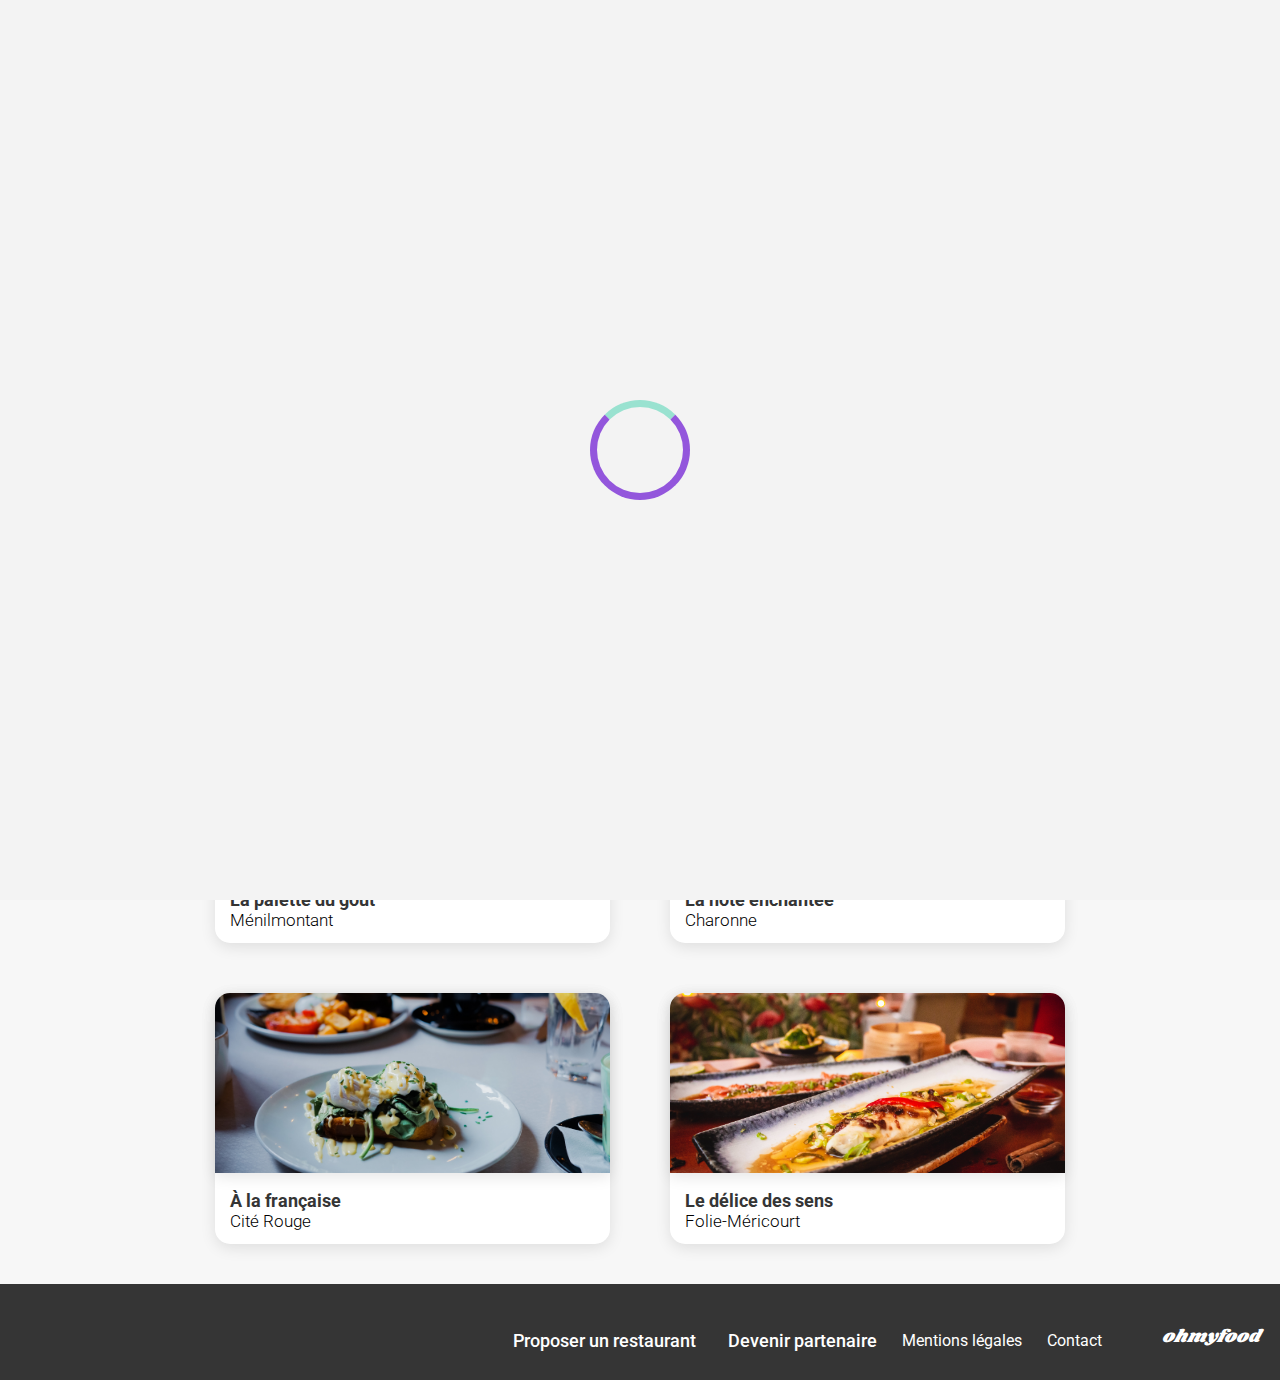
<file: index.html>
<!DOCTYPE html>
<html lang="fr">

<head>
  <meta charset="utf-8">
  <meta name="viewport" content="width=device-width, initial-scale=1">
  <link rel="stylesheet" href="css/style.css">
  <link rel="stylesheet" href="css/style-Globale.css">
  <link rel="preconnect" href="https://fonts.googleapis.com">
  <link rel="preconnect" href="https://fonts.gstatic.com" crossorigin>
  <link rel="preconnect" href="https://fonts.googleapis.com">
  <link rel="preconnect" href="https://fonts.gstatic.com" crossorigin>
  <link href="https://fonts.googleapis.com/css2?family=Roboto:wght@300;500;700&family=Shrikhand&display=swap"
    rel="stylesheet">
  <link rel="stylesheet" href="https://cdnjs.cloudflare.com/ajax/libs/font-awesome/6.3.0/css/all.min.css"
    integrity="sha512-SzlrxWUlpfuzQ+pcUCosxcglQRNAq/DZjVsC0lE40xsADsfeQoEypE+enwcOiGjk/bSuGGKHEyjSoQ1zVisanQ=="
    crossorigin="anonymous" referrerpolicy="no-referrer">
  <title>Ohmyfood</title>
</head>
<body>
  <div id="loader">
    <div class="loader-circle"></div>
  </div>
  <header>
    <div class="logo">
      <div>
        <h1>ohmyfood</h1>
      </div>
      <nav class="nav-bar">
        <i class="fa-solid fa-location-dot"></i>
        <!-- recherche par ville -->
        <form class="search-bar">
          <input type="text" class="bold" id="search" placeholder="Paris, Belleville">
        </form>
      </nav>
    </div>
  </header>
  <main>
    <section class="reserver">
      <h2>Réservez le menu qui vous convient</h2>
      <h4>Découvrez des restaurants d’exception, sélectionnés par nos soins.</h4>
      <button type="button" class="B-1 B-G">
        Explorer nos restaurants
      </button>
    </section>
    <section class="functioning">
      <h3>Fonctionnement</h3>
      <div class="fonctionnement">
        <div class="choix">
          <div class="B-2">
            <div class="ellipce">
              <p>1</p>
            </div><a href="#"><i class="fa-solid fa-mobile-screen-button fonc"></i></a>
            <h5> Choisissez un restaurant</h5>
          </div>
        </div>
        <div class="choix">
          <div class="B-2">
            <div class="ellipce">
              <p>2</p>
            </div><a href="#"><i class="fa-solid fa-list fonc"></i></a>
            <h5>Composez votre menu</h5>
          </div>
        </div>
        <div class="choix">
          <div class="B-2">
            <div class="ellipce">
              <p>3</p>
            </div><a href="#">
              <p><i class="fa-sharp fa-solid fa-store fonc"></i></p>
            </a>
            <h5> Dégustez au restaurant</h5>
          </div>
        </div>
      </div>
    </section>
    <section class="restaurants">
      <h3>Restaurants</h3>
      <div class="restaurant">
        <article class="card "><a href="index-palette-du-goût.html">
            <img class="card-img " src="images/restaurants/jay-wennington-N_Y88TWmGwA-unsplash.jpg"
              alt="Fricassée d'escargots"></a>
          <div class="card-content">
            <div>
              <h4>La palette du goût</h4>
              <p>Ménilmontant</p>
            </div>
            <div class="heart-icons">
              <i class="fa-regular fa-heart"></i>
              <i class="fa-solid fa-heart"></i>
            </div>
          </div>
        </article>
        <article class="card "><a href="index-note-enchantee.html">
            <img class="card-img " src="images/restaurants/stil-u2Lp8tXIcjw-unsplash.jpg" alt="note enchantée"></a>
          <div class="card-content">
            <div>
              <h4>La note enchantée</h4>
              <p>Charonne</p>
            </div>
            <div class="heart-icons">
              <i class="fa-regular fa-heart"></i>
              <i class="fa-solid fa-heart"></i>
            </div>
          </div>
        </article>
        <article class="card "><a href="index-a-la-française.html">
            <img class="card-img " src="images/restaurants/toa-heftiba-DQKerTsQwi0-unsplash.jpg"
              alt="à la française"></a>
          <div class="card-content">
            <div>
              <h4>À la française</h4>
              <p>Cité Rouge</p>
            </div>
            <div class="heart-icons">
              <i class="fa-regular fa-heart"></i>
              <i class="fa-solid fa-heart"></i>
            </div>
          </div>
        </article>
        <article class="card "><a href="index-delice-des-sens.html">
            <img class="card-img " src="images/restaurants/louis-hansel-shotsoflouis-qNBGVyOCY8Q-unsplash.jpg"
              alt="délice des sens"></a>
          <div class="card-content">
            <div>
              <h4>Le délice des sens</h4>
              <p>Folie-Méricourt</p>
            </div>
            <div class="heart-icons">
              <i class="fa-regular fa-heart"></i>
              <i class="fa-solid fa-heart"></i>
            </div>
          </div>
        </article>
      </div>
    </section>
  </main>
  <footer>
    <div>
      <h6>ohmyfood</h6>
    </div>
    <div id="bas-de-page">
      <h5><i class="fa-solid fa-utensils "></i>Proposer un restaurant</h5>
      <h5><i class="fa-solid fa-handshake-angle "></i>Devenir partenaire</h5>
      <p>Mentions légales</p>
      <a href="mailto:monadresseemail@oc.com" class="contact-button">Contact</a>
    </div>
  </footer>
</body>
</html>
</file>
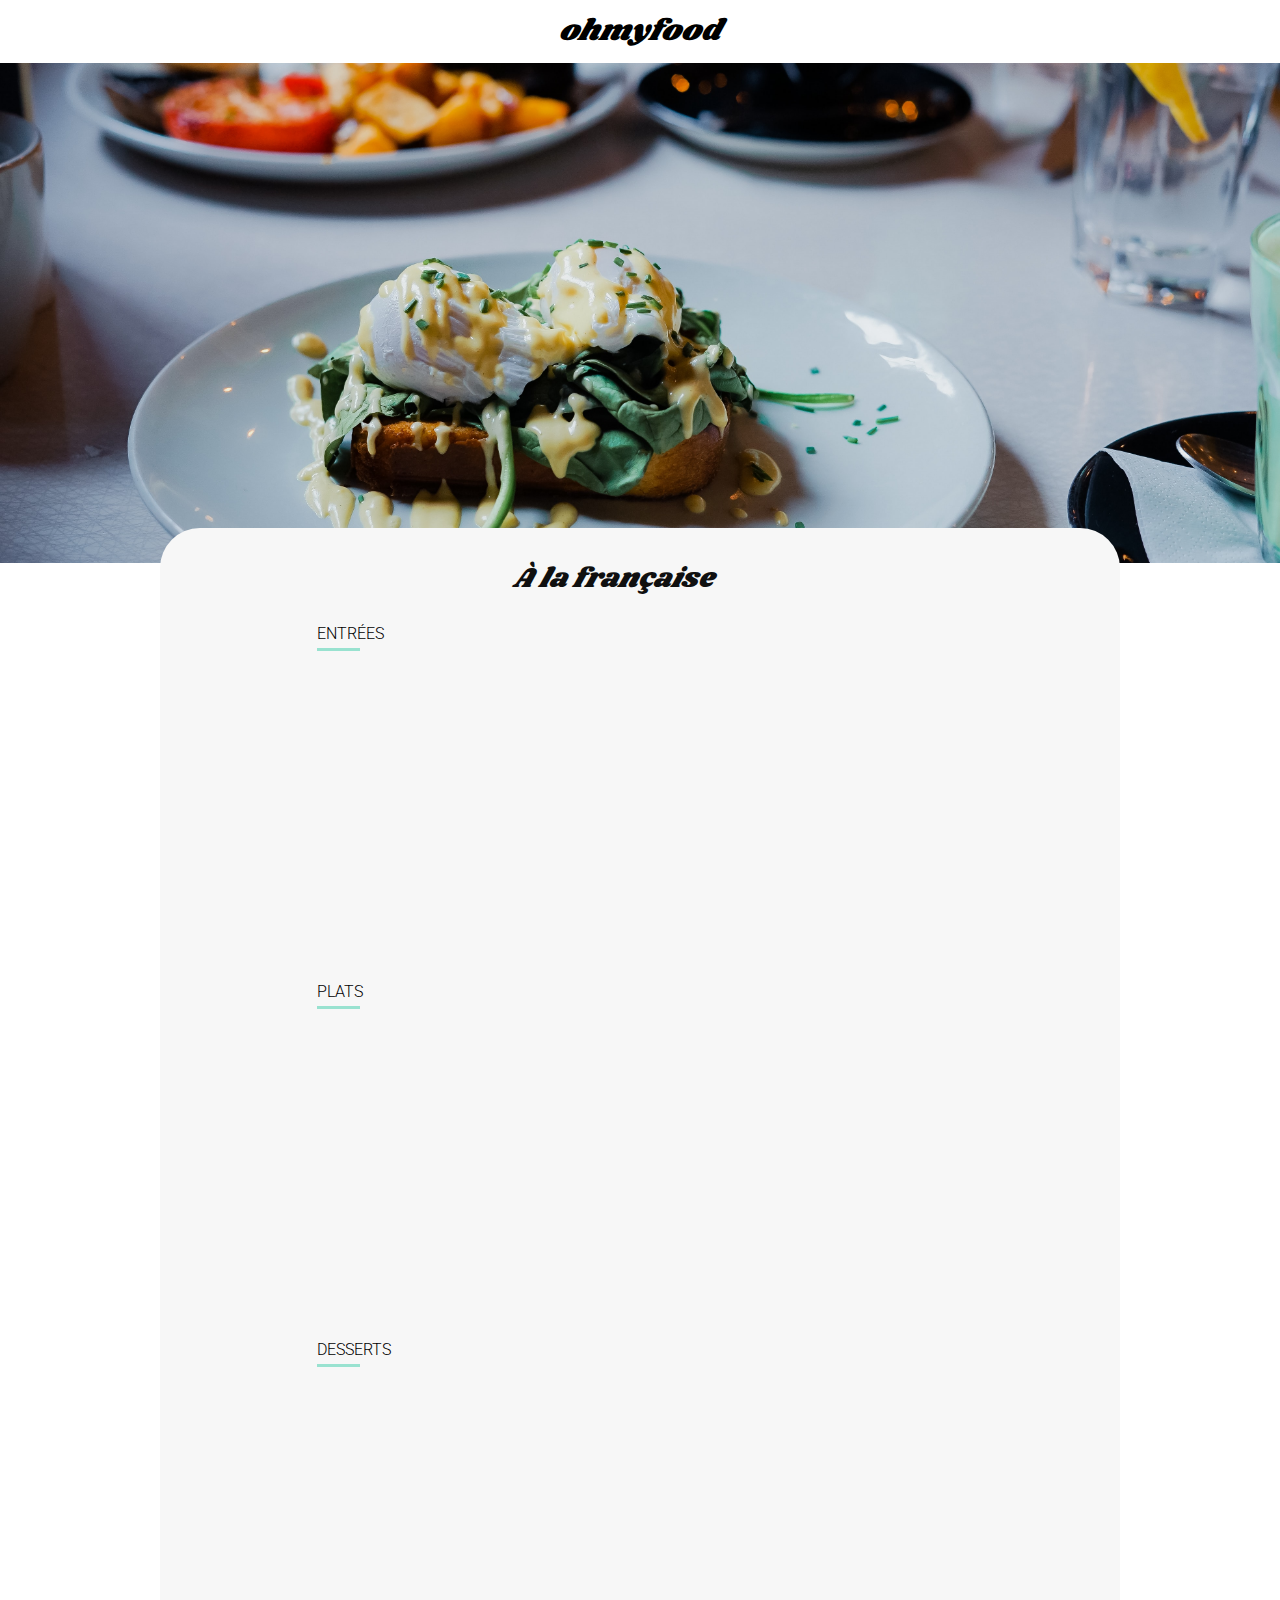
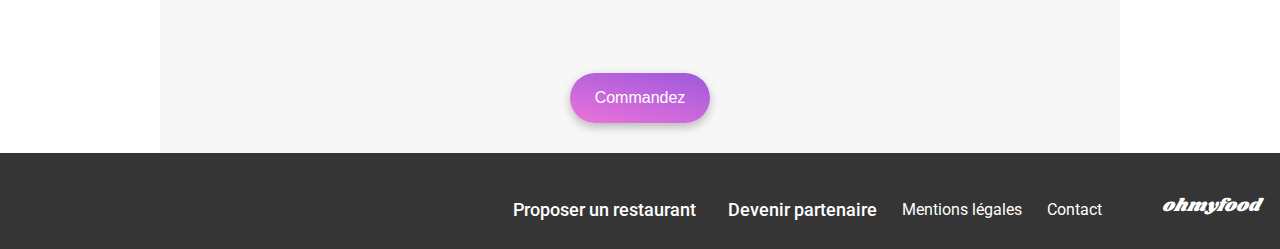
<file: a-la-française.html>
<!DOCTYPE html>
<html lang="fr">

<head>
  <meta charset="utf-8">
  <meta name="viewport" content="width=device-width, initial-scale=1">
  <link rel="stylesheet" href="css/style-Restaurants.css">
  <link rel="stylesheet" href="css/style-Globale.css">
  <link rel="preconnect" href="https://fonts.googleapis.com">
  <link rel="preconnect" href="https://fonts.gstatic.com" crossorigin>
  <link href="https://fonts.googleapis.com/css2?family=Roboto:wght@300;500;700&family=Shrikhand&display=swap"
    rel="stylesheet">
  <link href="https://fonts.googleapis.com/css2?family=Shrikhand&display=swap" rel="stylesheet">
  <link rel="stylesheet" href="https://cdnjs.cloudflare.com/ajax/libs/font-awesome/6.3.0/css/all.min.css"
    integrity="sha512-SzlrxWUlpfuzQ+pcUCosxcglQRNAq/DZjVsC0lE40xsADsfeQoEypE+enwcOiGjk/bSuGGKHEyjSoQ1zVisanQ=="
    crossorigin="anonymous" referrerpolicy="no-referrer">
  <title>Ohmyfood</title>
</head>

<body>
  <header>
    <div><a href="index.html">
        <h1>ohmyfood</h1>
      </a></div>
  </header>
  <main>
    <div class="banner4"></div>
    <section class="paletteDuGout">
      <div class="palette">
        <h2>À la française</h2>
        <div class="heart-icons">
          <i class="fa-regular fa-heart"></i>
          <i class="fa-solid fa-heart"></i>
        </div>
      </div>
      <article>
        <p class="entrees">
          Entrées
        </p>
        <div class="trais"></div>
        <section class="buttons">
          <div class="B-3-4">
            <div class="B-3">
              <h4>Tartare de poulpe acidulé</h4>
              <div class="container">
                <p class="description">Aux zestes d'orange</p>
                <span class="price">25€</span>
              </div>
            </div>
            <div class="B-4">
              <p><i class="fa-solid fa-circle-check"></i></p>
            </div>
          </div>
          <div class="B-3-4">
            <div class="B-3">
              <h4>Velouté de légumes d'antan</h4>
              <div class="container">
                <p class="description">Carotte, panais, topinambour</p>
                <span class="price">35€</span>
              </div>
            </div>
            <div class="B-4">
              <p><i class="fa-solid fa-circle-check"></i></p>
            </div>
          </div>
          <div class="B-3-4">
            <div class="B-3">
              <h4>Soupe à l'oignon</h4>
              <div class="container">
                <p class="description">Revisitée</p>
                <span class="price">20€</span>
              </div>
            </div>
            <div class="B-4">
              <p><i class="fa-solid fa-circle-check"></i></p>
            </div>
          </div>
        </section>
      </article>
      <article>
        <p class="entrees">
          Plats
        </p>
        <div class="trais"></div>
        <section class="buttons">
          <div class="B-3-4">
            <div class="B-3">
              <h4>Coquilles Saint-Jacques</h4>
              <div class="container">
                <p class="description">Accompagnées d'une purée de panais</p>
                <span class="price">40€</span>
              </div>
            </div>
            <div class="B-4">
              <p><i class="fa-solid fa-circle-check"></i></p>
            </div>
          </div>
          <div class="B-3-4">
            <div class="B-3">
              <h4>Magret de canard</h4>
              <div class="container">
                <p class="description">Magret de canard</p>
                <span class="price">35€</span>
              </div>
            </div>
            <div class="B-4">
              <p><i class="fa-solid fa-circle-check"></i></p>
            </div>
          </div>
          <div class="B-3-4">
            <div class="B-3">
              <h4>Pigeonneau d’Ille-et-Vilaine</h4>
              <div class="container">
                <p class="description">Sur son lit de gnocchis aux légumesEt parmentier de pommes de terre</p>
                <span class="price">44€</span>
              </div>
            </div>
            <div class="B-4">
              <p><i class="fa-solid fa-circle-check"></i></p>
            </div>
          </div>
        </section>
      </article>
      <article>
        <p class="entrees">
          Desserts
        </p>
        <div class="trais"></div>
        <section class="buttons">
          <div class="B-3-4">
            <div class="B-3">
              <h4>Sur son lit de gnocchis aux légumes</h4>
              <div class="container">
                <p class="description">Et purée de noisettes</p>
                <span class="price">18€</span>
              </div>
            </div>
            <div class="B-4">
              <p><i class="fa-solid fa-circle-check"></i></p>
            </div>
          </div>
          <div class="B-3-4">
            <div class="B-3">
              <h4>Fondant au chocolat</h4>
              <div class="container">
                <p class="description">Revisité</p>
                <span class="price">22€</span>
              </div>
            </div>
            <div class="B-4">
              <p><i class="fa-solid fa-circle-check"></i></p>
            </div>
          </div>
          <div class="B-3-4">
            <div class="B-3">
              <h4>Millefeuille croustillant</h4>
              <div class="container">
                <p class="description">Myrtilles et pâte d’amande</p>
                <span class="price">23€</span>
              </div>
            </div>
            <div class="B-4">
              <p><i class="fa-solid fa-circle-check"></i></p>
            </div>
          </div>
        </section>
      </article>
      <button class="B-5 B-G">Commandez</button>
    </section>
  </main>
  <footer>
    <div>
      <h6>ohmyfood</h6>
    </div>
    <div id="bas-de-page">
      <h5><i class="fa-solid fa-utensils "></i>Proposer un restaurant</h5>
      <h5><i class="fa-solid fa-handshake-angle "></i>Devenir partenaire</h5>
      <p>Mentions légales</p>
      <a href="mailto:monadresseemail@oc.com" class="contact-button">Contact</a>
    </div>
  </footer>
</body>
</html>
</file>
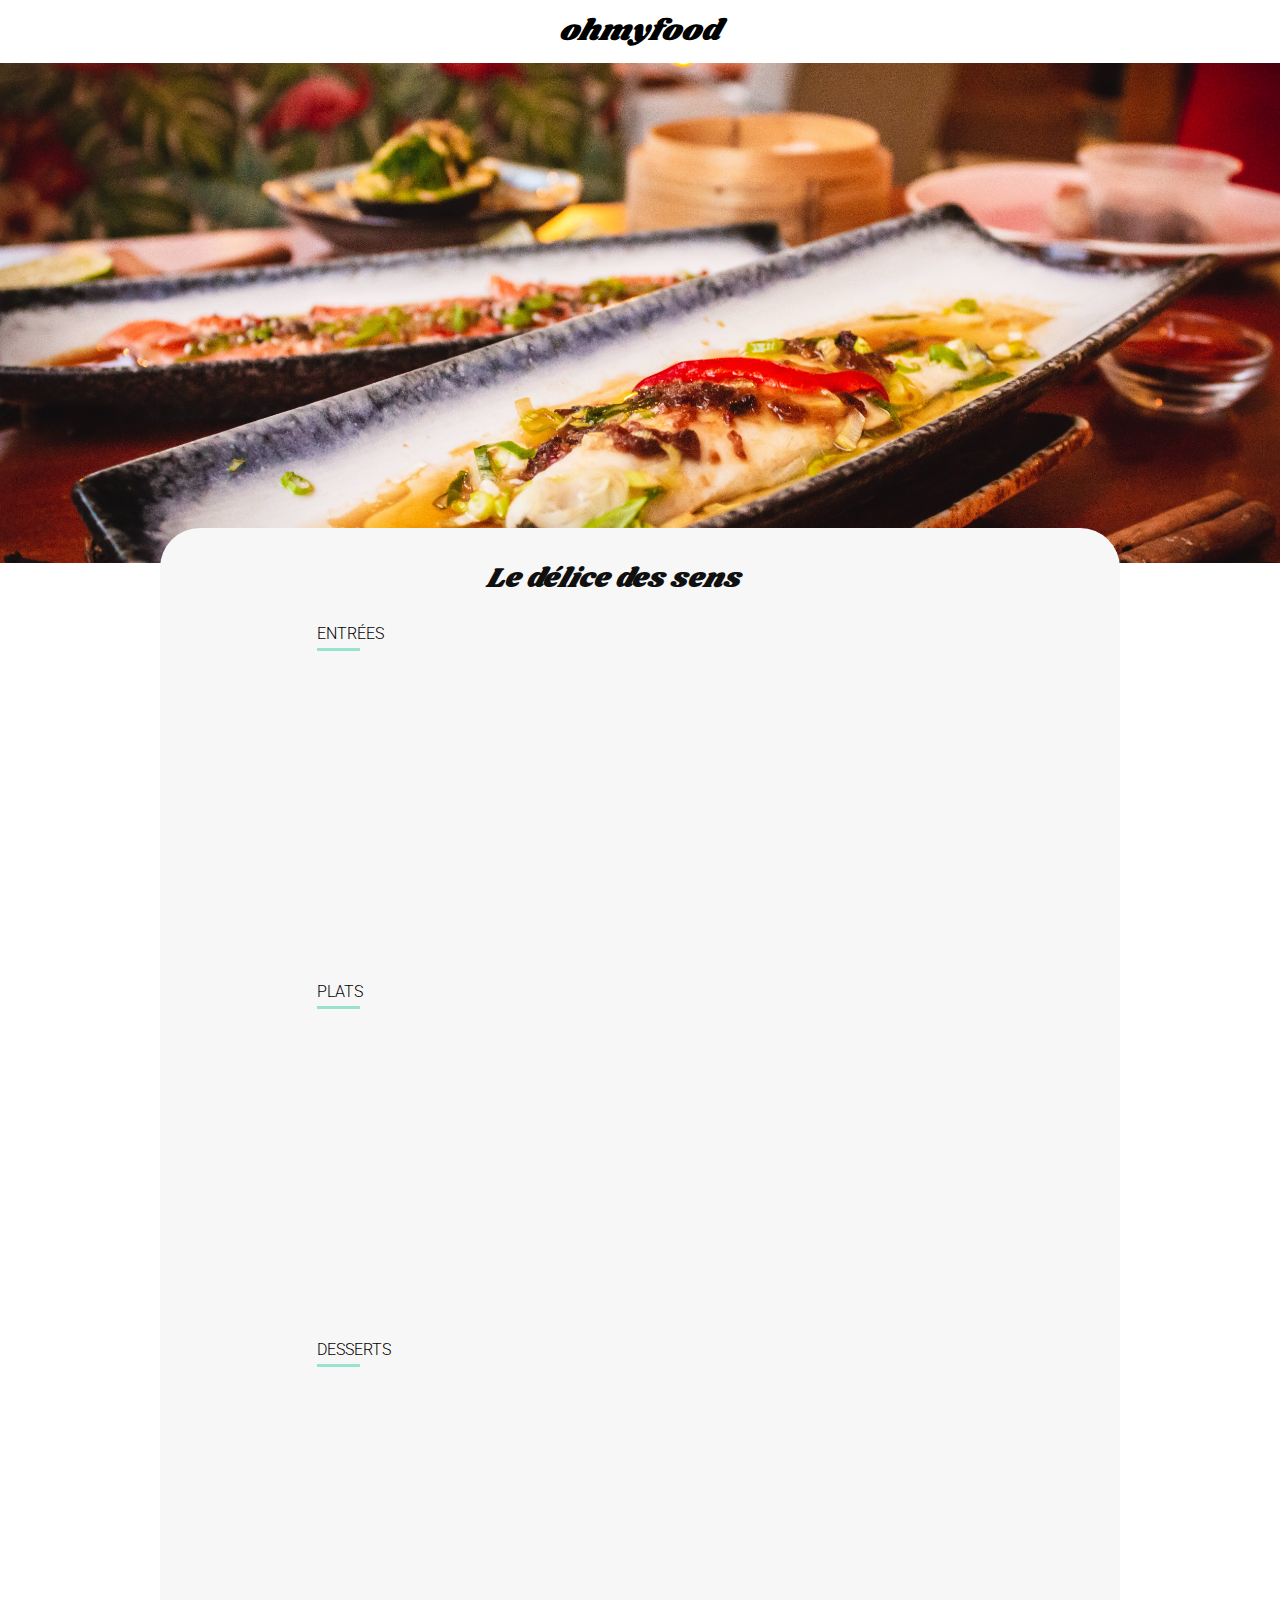
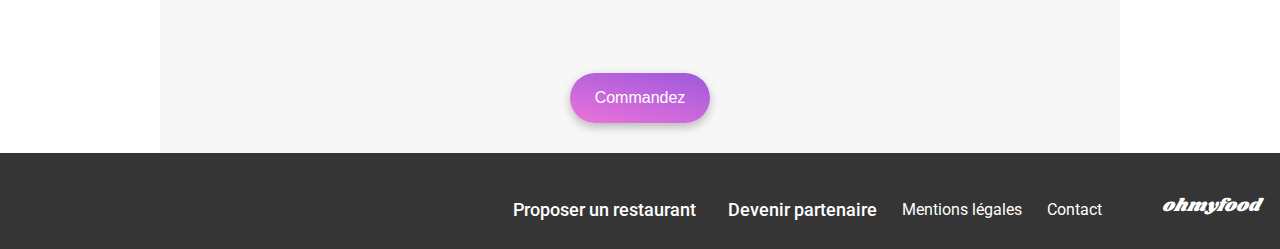
<file: delice-des-sens.html>
<!DOCTYPE html>
<html lang="fr">
<head>
  <meta charset="utf-8">
  <meta name="viewport" content="width=device-width, initial-scale=1">
  <link rel="stylesheet" href="css/style-Restaurants.css">
  <link rel="stylesheet" href="css/style-Globale.css">
  <link rel="preconnect" href="https://fonts.googleapis.com">
  <link rel="preconnect" href="https://fonts.gstatic.com" crossorigin>
  <link href="https://fonts.googleapis.com/css2?family=Roboto:wght@300;500;700&family=Shrikhand&display=swap"
    rel="stylesheet">
  <link href="https://fonts.googleapis.com/css2?family=Shrikhand&display=swap" rel="stylesheet">
  <link rel="stylesheet" href="https://cdnjs.cloudflare.com/ajax/libs/font-awesome/6.3.0/css/all.min.css"
    integrity="sha512-SzlrxWUlpfuzQ+pcUCosxcglQRNAq/DZjVsC0lE40xsADsfeQoEypE+enwcOiGjk/bSuGGKHEyjSoQ1zVisanQ=="
    crossorigin="anonymous" referrerpolicy="no-referrer">
  <title>Ohmyfood</title>
</head>
<body>
  <header>
    <div><a href="index.html">
        <h1>ohmyfood</h1>
      </a></div>
  </header>
  <main>
    <div class="banner3">
    </div>
    <section class="paletteDuGout">
      <div class="palette">
        <h2>Le délice des sens</h2>
        <div class="heart-icons">
          <i class="fa-regular fa-heart"></i>
          <i class="fa-solid fa-heart"></i>
        </div>
      </div>
      <article>
        <p class="entrees">
          Entrées
        </p>
        <div class="trais"></div>
        <section class="buttons">
          <div class="B-3-4">
            <div class="B-3">
              <h4>Tartare de thon</h4>
              <div class="container">
                <p class="description">Assaisonné au yuzu</p>
                <span class="price">25€</span>
              </div>
            </div>
            <div class="B-4">
              <p><i class="fa-solid fa-circle-check"></i></p>
            </div>
          </div>
          <div class="B-3-4">
            <div class="B-3">
              <h4>Bouchée de homard croustillant</h4>
              <div class="container">
                <p class="description">Et sa farandole de petits légumes</p>
                <span class="price">35€</span>
              </div>
            </div>
            <div class="B-4">
              <p><i class="fa-solid fa-circle-check"></i></p>
            </div>
          </div>
          <div class="B-3-4">
            <div class="B-3">
              <h4>Velouté de cèpes</h4>
              <div class="container">
                <p class="description">Aux truffes</p>
                <span class="price">20€</span>
              </div>
            </div>
            <div class="B-4">
              <p><i class="fa-solid fa-circle-check"></i></p>
            </div>
          </div>
        </section>
      </article>
      <article>
        <p class="entrees">
          Plats
        </p>
        <div class="trais"></div>
        <section class="buttons">
          <div class="B-3-4">
            <div class="B-3">
              <h4>Poulet rôti aux herbes de Provence</h4>
              <div class="container">
                <p class="description">Et sa crème de truffe</p>
                <span class="price">40€</span>
              </div>
            </div>
            <div class="B-4">
              <p><i class="fa-solid fa-circle-check"></i></p>
            </div>
          </div>
          <div class="B-3-4">
            <div class="B-3">
              <h4>Langouste rôtie</h4>
              <div class="container">
                <p class="description">Purée de patate douce</p>
                <span class="price">35€</span>
              </div>
            </div>
            <div class="B-4">
              <p><i class="fa-solid fa-circle-check"></i></p>
            </div>
          </div>
          <div class="B-3-4">
            <div class="B-3">
              <h4>Côte de bœuf Angus </h4>
              <div class="container">
                <p class="description">Et sa purée de panais</p>
                <span class="price">44€</span>
              </div>
            </div>
            <div class="B-4">
              <p><i class="fa-solid fa-circle-check"></i></p>
            </div>
          </div>
        </section>
      </article>
      <article>
        <p class="entrees">
          Desserts
        </p>
        <div class="trais"></div>
        <section class="buttons">
          <div class="B-3-4">
            <div class="B-3">
              <h4>Farandole de desserts</h4>
              <div class="container">
                <p class="description">Du chef</p>
                <span class="price">18€</span>
              </div>
            </div>
            <div class="B-4">
              <p><i class="fa-solid fa-circle-check"></i></p>
            </div>
          </div>
          <div class="B-3-4">
            <div class="B-3">
              <h4>Crème brulée</h4>
              <div class="container">
                <p class="description">Revisitée</p>
                <span class="price">22€</span>
              </div>
            </div>
            <div class="B-4">
              <p><i class="fa-solid fa-circle-check"></i></p>
            </div>
          </div>
          <div class="B-3-4">
            <div class="B-3">
              <h4>Tiramisu</h4>
              <div class="container">
                <p class="description">À la noisette</p>
                <span class="price">23€</span>
              </div>
            </div>
            <div class="B-4">
              <p><i class="fa-solid fa-circle-check"></i></p>
            </div>
          </div>
        </section>
      </article>
      <button class="B-5 B-G">Commandez</button>
    </section>
  </main>
  <footer>
    <div>
      <h6>ohmyfood</h6>
    </div>
    <div id="bas-de-page">
      <h5><i class="fa-solid fa-utensils "></i>Proposer un restaurant</h5>
      <h5><i class="fa-solid fa-handshake-angle "></i>Devenir partenaire</h5>
      <p>Mentions légales</p>
      <a href="mailto:monadresseemail@oc.com" class="contact-button">Contact</a>
    </div>
  </footer>
</body>
</html>
</file>
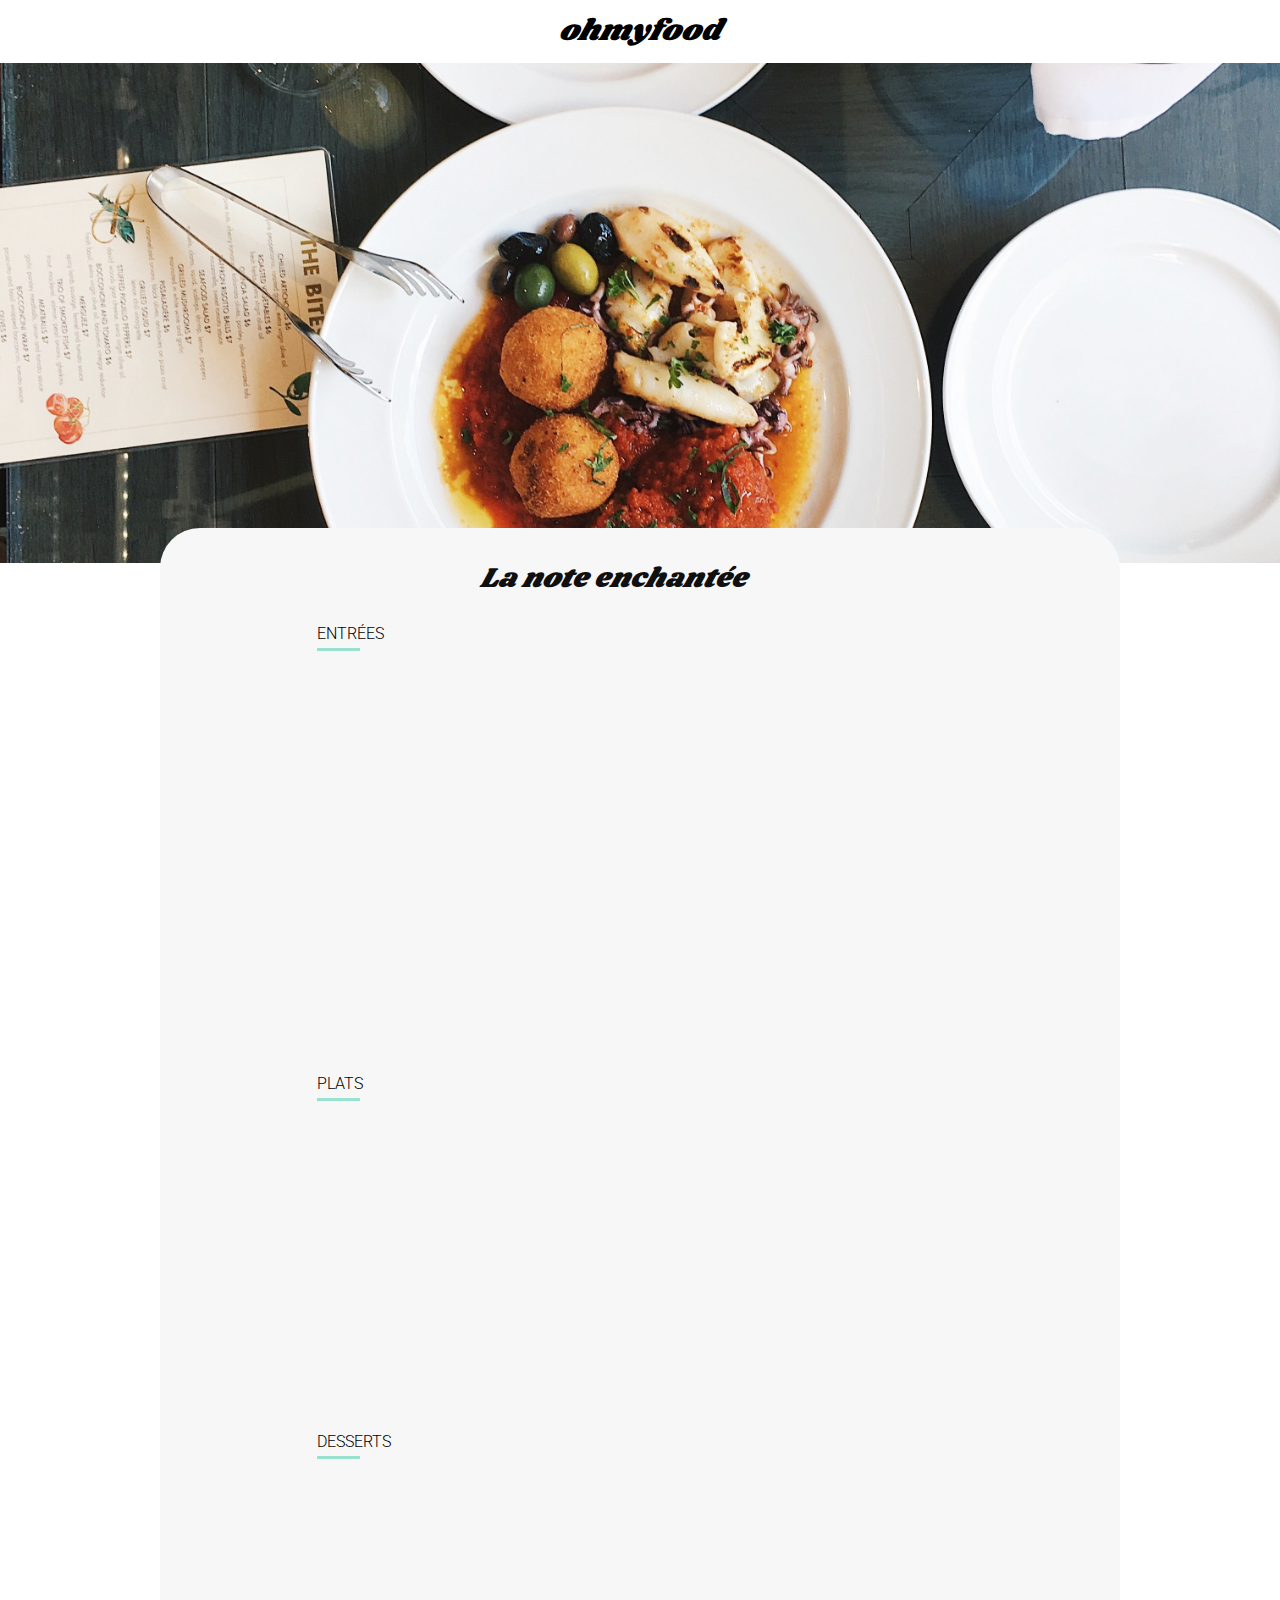
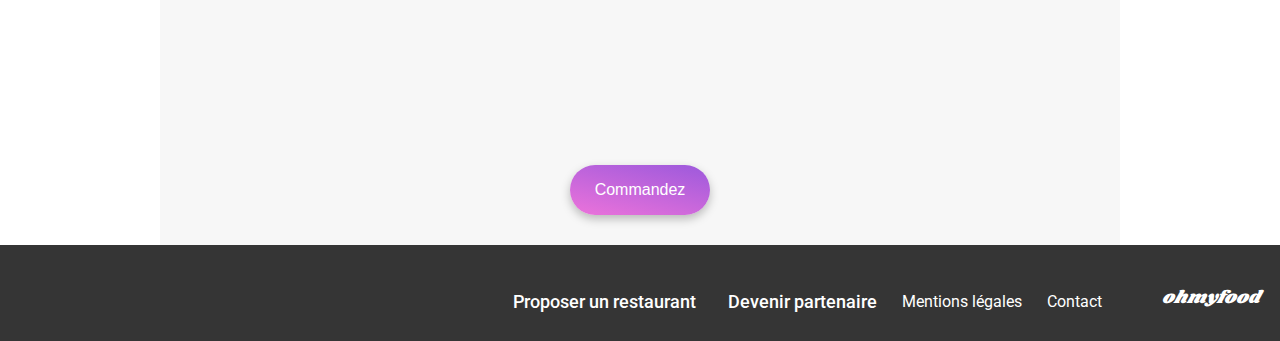
<file: index-note-enchantee.html>
<!DOCTYPE html>
<html lang="fr">

<head>
  <meta charset="utf-8">
  <meta name="viewport" content="width=device-width, initial-scale=1">
  <link rel="stylesheet" href="css/style-Restaurants.css">
  <link rel="stylesheet" href="css/style-Globale.css">
  <link rel="preconnect" href="https://fonts.googleapis.com">
  <link rel="preconnect" href="https://fonts.gstatic.com" crossorigin>
  <link href="https://fonts.googleapis.com/css2?family=Roboto:wght@300;500;700&family=Shrikhand&display=swap"
    rel="stylesheet">
  <link href="https://fonts.googleapis.com/css2?family=Shrikhand&display=swap" rel="stylesheet">
  <link rel="stylesheet" href="https://cdnjs.cloudflare.com/ajax/libs/font-awesome/6.3.0/css/all.min.css"
    integrity="sha512-SzlrxWUlpfuzQ+pcUCosxcglQRNAq/DZjVsC0lE40xsADsfeQoEypE+enwcOiGjk/bSuGGKHEyjSoQ1zVisanQ=="
    crossorigin="anonymous" referrerpolicy="no-referrer">
  <title>Ohmyfood</title>
</head>

<body>
  <header>
    <div><a href="index.html">
        <h1>ohmyfood</h1>
      </a></div>
  </header>
  <main>
    <div class="banner2">
    </div>
    <section class="paletteDuGout">
      <div class="palette">
        <h2>La note enchantée</h2>
        <div class="heart-icons">
          <i class="fa-regular fa-heart"></i>
          <i class="fa-solid fa-heart"></i>
        </div>
      </div>
      <article>
        <p class="entrees">
          Entrées
        </p>
        <div class="trais"></div>
        <section class="buttons">
          <div class="B-3-4">
            <div class="B-3">
              <h4>Ravioles de foie gras</h4>
              <div class="container">
                <p class="description">Accompagnées de leur crème à la truffe</p>
                <span class="price">25€</span>
              </div>

            </div>
            <div class="B-4">
              <p><i class="fa-solid fa-circle-check"></i></p>
            </div>
          </div>
          <div class="B-3-4">
            <div class="B-3">
              <h4>Caviar osciètre</h4>
              <div class="container">
                <p class="description">Sur blini à la farine de blé noir</p>
                <span class="price">35€</span>
              </div>

            </div>
            <div class="B-4">
              <p><i class="fa-solid fa-circle-check"></i></p>
            </div>
          </div>
          <div class="B-3-4">
            <div class="B-3">
              <h4>Homard et espuma de potiron</h4>
              <div class="container">
                <p class="description">Marinés aux zestes d'orange</p>
                <span class="price">20€</span>
              </div>

            </div>
            <div class="B-4">
              <p><i class="fa-solid fa-circle-check"></i></p>
            </div>
          </div>
          <div class="B-3-4">
            <div class="B-3">
              <h4>Foie gras de canard cuit entier</h4>
              <div class="container">
                <p class="description">Confiture de figue et pain toasté</p>
                <span class="price">35€</span>
              </div>

            </div>
            <div class="B-4">
              <p><i class="fa-solid fa-circle-check"></i></p>
            </div>
          </div>
        </section>
      </article>
      <article>
        <p class="entrees">
          Plats
        </p>
        <div class="trais"></div>
        <section class="buttons">
          <div class="B-3-4">
            <div class="B-3">
              <h4>Noix de coquilles Saint-Jacques</h4>
              <div class="container">
                <p class="description">Sur lit de purée de céleri-rave</p>
                <span class="price">40€</span>
              </div>

            </div>
            <div class="B-4">
              <p><i class="fa-solid fa-circle-check"></i></p>
            </div>
          </div>
          <div class="B-3-4">
            <div class="B-3">
              <h4>Langoustine poêlée</h4>
              <div class="container">
                <p class="description">Purée de patate douce</p>
                <span class="price">35€</span>
              </div>

            </div>
            <div class="B-4">
              <p><i class="fa-solid fa-circle-check"></i></p>
            </div>
          </div>
          <div class="B-3-4">
            <div class="B-3">
              <h4>Mijoté de queue de bœuf</h4>
              <div class="container">
                <p class="description">Et riz sauvage aux zestes de citron</p>
                <span class="price">44€</span>
              </div>

            </div>
            <div class="B-4">
              <p><i class="fa-solid fa-circle-check"></i></p>
            </div>
          </div>
        </section>
      </article>
      <article>
        <p class="entrees">
          Desserts
        </p>
        <div class="trais"></div>
        <section class="buttons">
          <div class="B-3-4">
            <div class="B-3">
              <h4>Macaron noisette et chocolat</h4>
              <div class="container">
                <p class="description">Glace au caramel brun et sel de Guérande</p>
                <span class="price">18€</span>
              </div>

            </div>
            <div class="B-4">
              <p><i class="fa-solid fa-circle-check"></i></p>
            </div>
          </div>
          <div class="B-3-4">
            <div class="B-3">
              <h4>Baba au rhum revisité</h4>
              <div class="container">
                <p class="description">Avec son coulis de citron</p>
                <span class="price">22€</span>
              </div>
            </div>
            <div class="B-4">
              <p><i class="fa-solid fa-circle-check"></i></p>
            </div>
          </div>
          <div class="B-3-4">
            <div class="B-3">
              <h4>Tarte au citron meringuée</h4>
              <div class="container">
                <p class="description">Déstructurée</p>
                <span class="price">23€</span>
              </div>
            </div>
            <div class="B-4">
              <p><i class="fa-solid fa-circle-check"></i></p>
            </div>
          </div>
        </section>
      </article>
      <button class="B-5 B-G">Commandez</button>
    </section>
  </main>
  <footer>
    <div>
      <h6>ohmyfood</h6>
    </div>
    <div id="bas-de-page">
      <h5><i class="fa-solid fa-utensils "></i>Proposer un restaurant</h5>
      <h5><i class="fa-solid fa-handshake-angle "></i>Devenir partenaire</h5>
      <p>Mentions légales</p>
      <a href="mailto:monadresseemail@oc.com" class="contact-button">Contact</a>
    </div>

  </footer>



</body>

</html>
</file>
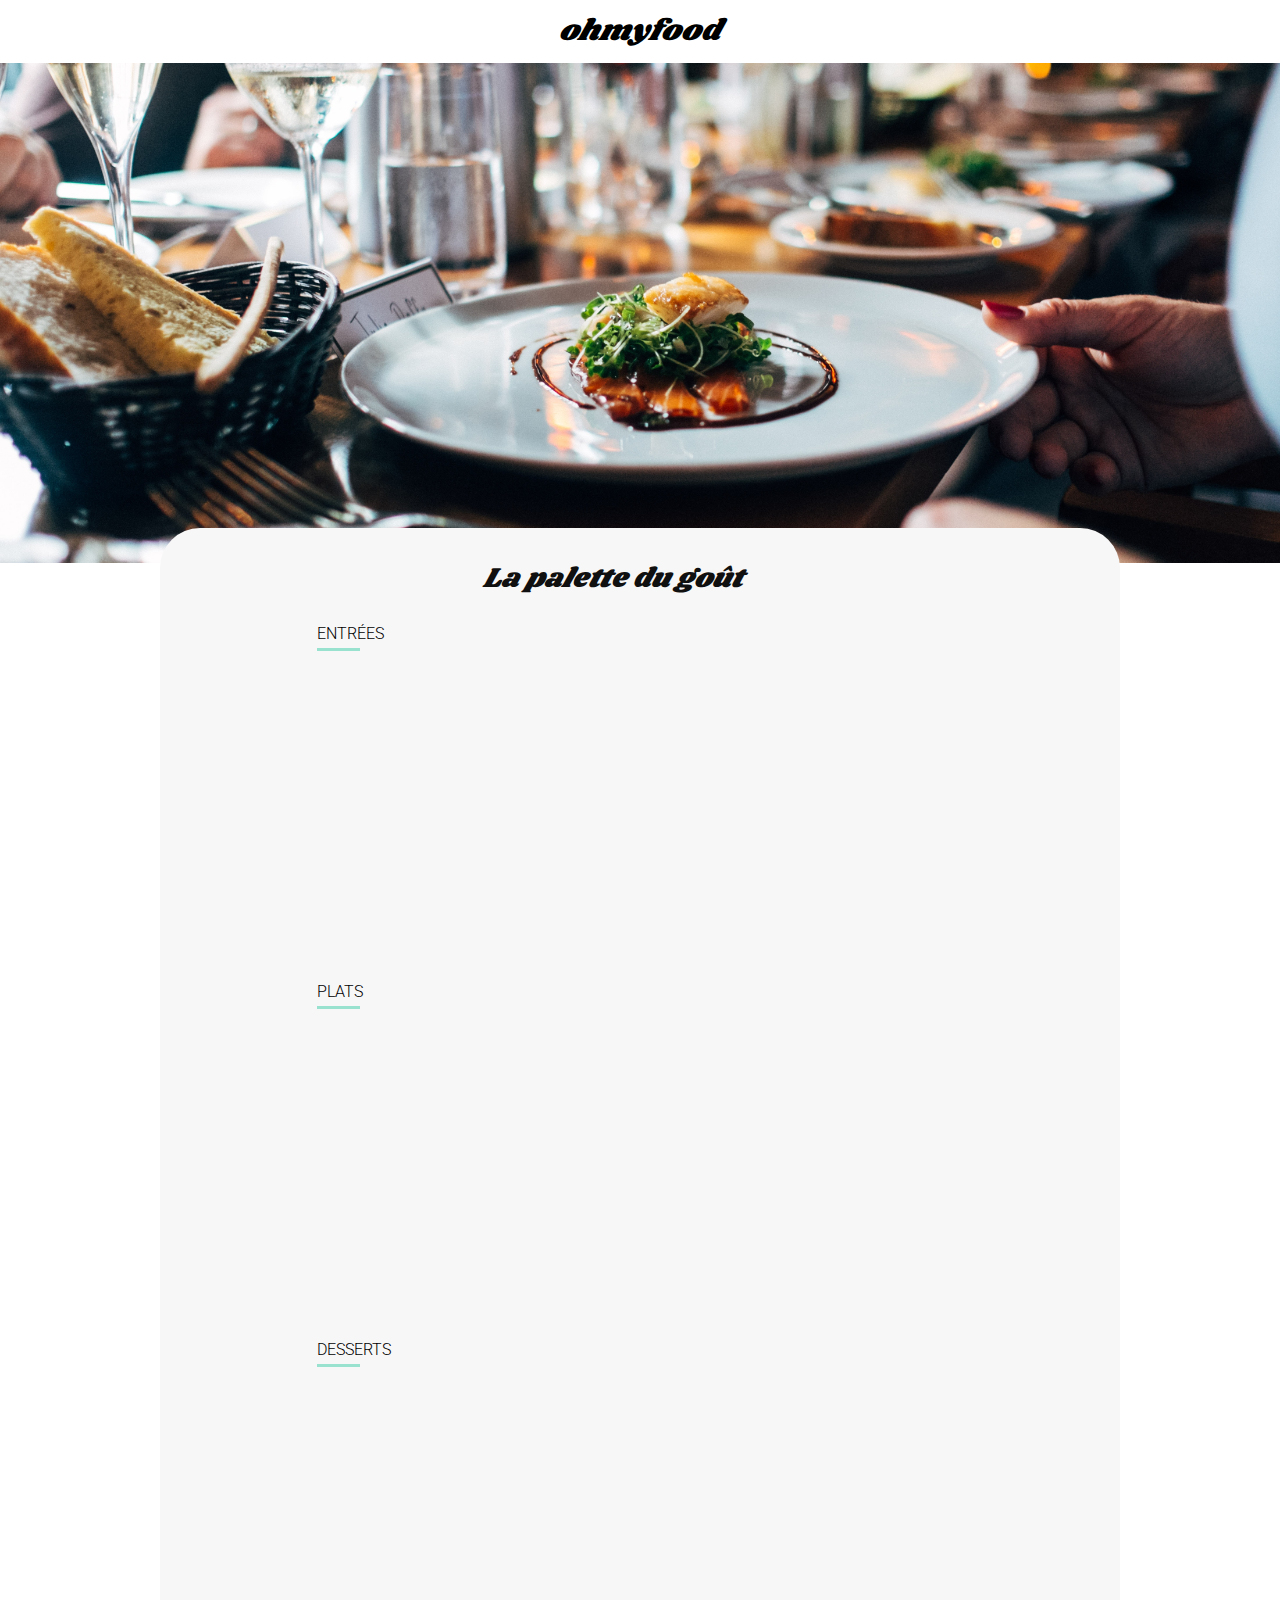
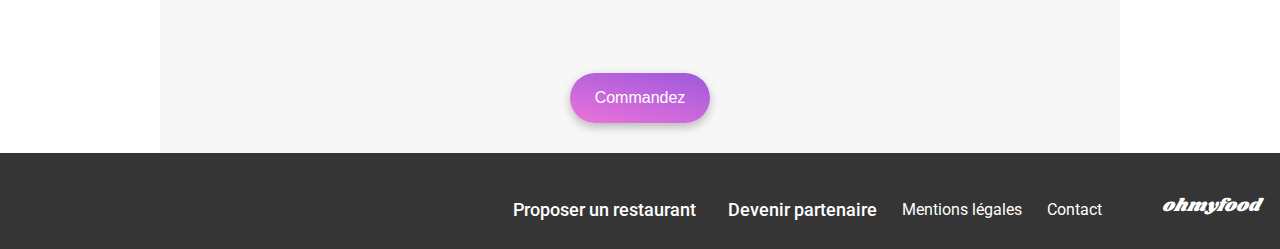
<file: index-palette-du-goût.html>
<!DOCTYPE html>
<html lang="fr">

<head>
  <meta charset="utf-8">
  <meta name="viewport" content="width=device-width, initial-scale=1">
  <link rel="stylesheet" href="css/style-Restaurants.css">
  <link rel="stylesheet" href="css/style-Globale.css">
  <link rel="preconnect" href="https://fonts.googleapis.com">
  <link rel="preconnect" href="https://fonts.gstatic.com" crossorigin>
  <link href="https://fonts.googleapis.com/css2?family=Roboto:wght@300;500;700&family=Shrikhand&display=swap"
    rel="stylesheet">
  <link href="https://fonts.googleapis.com/css2?family=Shrikhand&display=swap" rel="stylesheet">
  <link rel="stylesheet" href="https://cdnjs.cloudflare.com/ajax/libs/font-awesome/6.3.0/css/all.min.css"
    integrity="sha512-SzlrxWUlpfuzQ+pcUCosxcglQRNAq/DZjVsC0lE40xsADsfeQoEypE+enwcOiGjk/bSuGGKHEyjSoQ1zVisanQ=="
    crossorigin="anonymous" referrerpolicy="no-referrer">
  <title>Ohmyfood</title>
</head>
<body>
  <header>
    <div><a href="index.html">
        <h1>ohmyfood</h1>
      </a></div>
  </header>
  <main>
    <div class="banner1">
    </div>
    <section class="paletteDuGout">
      <div class="palette">
        <h2>La palette du goût</h2>
        <div class="heart-icons">
          <i class="fa-regular fa-heart"></i>
          <i class="fa-solid fa-heart"></i>
        </div>
      </div>
      <article>
        <p class="entrees">
          Entrées
        </p>
        <div class="trais"></div>
        <section class="buttons">
          <div class="B-3-4">
            <div class="B-3">
              <h4>Fricassée d'escargots</h4>
              <div class="container">
                <p class="description">Au piment d'Espelette</p>
                <span class="price">25€</span>
              </div>
            </div>
            <div class="B-4">
              <p><i class="fa-solid fa-circle-check"></i></p>
            </div>
          </div>
          <div class="B-3-4">
            <div class="B-3">
              <h4>Foie gras de canard mi-cuit</h4>
              <div class="container">
                <p class="description">Et ses copeaux de truffe noire</p>
                <span class="price">35€</span>
              </div>
            </div>
            <div class="B-4">
              <p><i class="fa-solid fa-circle-check"></i></p>
            </div>
          </div>
          <div class="B-3-4">
            <div class="B-3">
              <h4>Œuf au plat</h4>
              <div class="container">
                <p class="description">Assaisonné à la truffe sur lit de caviar</p>
                <span class="price">20€</span>
              </div>
            </div>
            <div class="B-4">
              <p><i class="fa-solid fa-circle-check "></i></p>
            </div>
          </div>
        </section>
      </article>
      <article>
        <p class="entrees">
          Plats
        </p>
        <div class="trais"></div>
        <section class="buttons">
          <div class="B-3-4">
            <div class="B-3">
              <h4>Filet de bœuf aux herbes</h4>
              <div class="container">
                <p class="description">Accompagné de sa ribambelle de légumes</p>
                <span class="price">40€</span>
              </div>
            </div>
            <div class="B-4">
              <p><i class="fa-solid fa-circle-check "></i></p>
            </div>
          </div>
          <div class="B-3-4">
            <div class="B-3">
              <h4>Parmentier de queue de bœuf</h4>
              <div class="container">
                <p class="description">À la truffe noire sur sa purée de panais</p>
                <span class="price">35€</span>
              </div>
            </div>
            <div class="B-4">
              <p><i class="fa-solid fa-circle-check "></i></p>
            </div>
          </div>
          <div class="B-3-4">
            <div class="B-3">
              <h4>Filet de turbot</h4>
              <div class="container">
                <p class="description">Aux agrumes</p>
                <span class="price">44€</span>
              </div>
            </div>
            <div class="B-4">
              <p><i class="fa-solid fa-circle-check "></i></p>
            </div>
          </div>
        </section>
      </article>
      <article>
        <p class="entrees">
          Desserts
        </p>
        <div class="trais"></div>
        <section class="buttons">
          <div class="B-3-4">
            <div class="B-3">
              <h4>Paris-Brest</h4>
              <div class="container">
                <p class="description">Revisité</p>
                <span class="price">18€</span>
              </div>
            </div>
            <div class="B-4">
              <p><i class="fa-solid fa-circle-check "></i></p>
            </div>
          </div>
          <div class="B-3-4">
            <div class="B-3">
              <h4>Macaron au chocolat d'exception </h4>
              <div class="container">
                <p class="description">Et glace à la vanille de Madagascar</p>
                <span class="price">22€</span>
              </div>
            </div>
            <div class="B-4">
              <p><i class="fa-solid fa-circle-check "></i></p>
            </div>
          </div>
          <div class="B-3-4">
            <div class="B-3">
              <h4>Mousse au chocolat</h4>
              <div class="container">
                <p class="description">Au piment d'Espelette et à la truffe noire</p>
                <span class="price">23€</span>
              </div>
            </div>
            <div class="B-4">
              <p><i class="fa-solid fa-circle-check "></i></p>
            </div>
          </div>
        </section>
      </article>
      <button class="B-5 B-G">Commandez</button>
    </section>
  </main>
  <footer>
    <div>
      <h6>ohmyfood</h6>
    </div>
    <div id="bas-de-page">
      <h5><i class="fa-solid fa-utensils "></i>Proposer un restaurant</h5>
      <h5><i class="fa-solid fa-handshake-angle "></i>Devenir partenaire</h5>
      <p>Mentions légales</p>
      <a href="mailto:monadresseemail@oc.com" class="contact-button">Contact</a>
    </div>
  </footer>
</body>
</html>
</file>
<file: css/style.css>
#loader {
  position: fixed;
  top: 0;
  left: 0;
  width: 100%;
  height: 100%;
  background-color: #f3f3f3;
  display: flex;
  justify-content: center;
  align-items: center;
  z-index: 9999;
  animation: fadeOut 1s ease-in-out 2s forwards;
}

.loader-circle {
  width: 100px;
  height: 100px;
  border-radius: 50%;
  border: 7px solid #9356DC;
  border-top-color: #99E2D0;
  animation: spin 1s linear infinite;
}

@keyframes fadeOut {
  0% {
    opacity: 1;
  }

  100% {
    opacity: 0;
    visibility: hidden;
  }
}

@keyframes spin {
  0% {
    transform: rotate(0deg);
  }

  100% {
    transform: rotate(360deg);
  }
}

.logo {
  display: flex;
  flex-direction: column;
  justify-content: center;
  align-items: center;
}

.search-bar {
  margin-top: 15px;
  margin-bottom: 15px;
  margin-left: 15px;
}

input {
  width: 140px;
  border: none;
  font-size: 1.2em;
  background: #EAEAEA;
}

.nav-bar {
  width: 100%;
  display: flex;
  flex-direction: row;
  justify-content: center;
  align-items: center;
  background: #EAEAEA;
}

.fa-location-dot {
  font-size: 1.3em;
  text-align: center;
}

.reserver {
  display: flex;
  flex-direction: column;
  justify-content: center;
  align-items: center;
  padding: 40px 15px;
  background: #F7F7F7;
}

h2 {
  font-weight: 700;
  font-size: 40px;
  line-height: 47px;
  text-align: center;
  padding-top: 0px;
  padding-bottom: 30px;
}

a .fonc {
  width: 12px;
  height: 16px;
  color: #7E7E7E;
}

a .fonc:hover {
  color: #9356DC;
}

h4 {
  font-style: normal !important;
  font-size: 18px;
  line-height: 21px;
  text-align: center;
  margin-bottom: 40px;
  color: #353535;
}

.fuctioning,
.fonctionnement {
  display: flex;
  flex-direction: column;
  justify-content: center;
  align-items: center;
}

.fonctionnement {
  padding: 40px 20px;
}

h3 {
  font-family: 'Roboto';
  font-style: normal;
  font-weight: 700;
  font-size: 24px;
  line-height: 28px;
  text-align: left;
  padding: 20px 15px 3px 15px;
}

.choix {
  display: flex;
  flex-direction: row;
  justify-content: flex-start;
  align-items: center;
  margin-bottom: 24px;
}

.ellipce {
  display: flex;
  justify-content: center;
  align-items: center;
  width: 24px;
  height: 24px;
  margin-left: -20px;
  border-radius: 50% 50% 50% 50% / 50% 50% 50% 50%;
  background: #9356DC;
}

.B-2 {
  display: flex;
  flex-direction: row;
  justify-content: space-around;
  align-items: center;
  font-weight: 500;
  line-height: 19px;
  border: none;
  width: 322.49px;
  height: 72.38px;
  padding-right: 60px;
  background: #F7F7F7;
  box-shadow: 0px 4px 15px rgba(0, 0, 0, 0.15);
  border-radius: 20px;
}

.B-2 h5 {
  font-style: normal;
  font-weight: 500;
  font-size: 18px !important;
  line-height: 19px;
}

.ellipce p {
  text-align: center;
  font-weight: 500;
  font-size: 14.1818px;
  line-height: 17px;
  color: #F7F7F7;
}

.restaurants {
  width: 100%;
  display: flex;
  flex-direction: column;
  justify-content: center;
  margin-bottom: 0px;
  padding-top: 20px;
  padding-bottom: 20px;
}

.restaurants h3 {
  margin-bottom: 30px;
}

.restaurant {
  display: flex;
  flex-direction: column;
  justify-content: center;
}

.card {
  height: 251px;
  box-sizing: border-box;
  padding: 0px;
  margin-left: 15px;
  margin-right: 15px;
  margin-bottom: 20px;
  background: #FFFFFF;
  box-shadow: 0px 4px 15px rgba(0, 0, 0, 0.1);
  border-radius: 15px;
}

.card-img {
  object-fit: cover;
  width: 100%;
  height: 180px;
  box-shadow: 0px 4px 15px rgba(0, 0, 0, 0.1);
  border-top-left-radius: 15px;
  border-top-right-radius: 15px;
}

.card-content {
  display: flex;
  flex-direction: row;
  justify-content: space-between;
  align-items: center;
  padding: 13px 25px 13px 15px;
}

.card-content h4 {
  font-weight: 700;
  font-size: 18px;
  margin: 0px;
}

.card-content p {
  font-weight: 300;
  font-size: 17px;
}

@media only screen and (min-width : 768px) and (max-width : 1023px) {
  body {
    width: 100%;
    margin: 0px;
    padding: 0px;
  }

  .B-2 {
    width: 400px;
    height: 72.38px;
    padding-right: 100px;

  }

  .ellipce {
    margin-left: -30px;
  }
}

@media only screen and (min-width : 1024px) {
  html {
    display: flex;
    flex-direction: column;
    align-items: center;
  }

  body {
    width: 100%;
    margin: 0px;
    padding: 0px;
  }

  .functioning {
    padding-left: 170px;
    padding-right: 170px;
  }

  .fonctionnement {
    display: flex;
    flex-direction: row;
    justify-content: center;
    gap: 20px;
  }

  h3 {
    margin-left: 40px;
  }

  .restaurants {
    display: flex;
    flex-direction: column;
    background: #F7F7F7;
    padding-left: 170px;
    padding-right: 170px;
  }

  .restaurant {
    display: flex;
    flex-direction: row;
    flex-wrap: wrap;
    justify-content: center;
    align-items: center;
    gap: 30px;
  }

  .card {
    width: 42%;
    height: 251px;
    box-sizing: border-box;
    padding: 0px;
    margin-bottom: 20px;
  }

  .card-img {
    border-top-left-radius: 15px;
    border-top-right-radius: 15px;
  }
}
</file>
<file: css/style-Globale.css>
* {
  box-sizing: border-box;
  margin: 0;
  padding: 0;
}

html {
  display: flex;
  flex-direction: column;
  justify-content: center;
  align-items: center;
}

body {
  width: 100%;
  margin: 0;
  padding: 0;
  font-family: 'Roboto', sans-serif;
}

a {
  text-decoration: none;
}

header h1 {
  font-family: 'Shrikhand';
  font-style: italic;
  font-weight: 400;
  font-size: 30px;
  line-height: 44px;
  text-align: center;
  color: black;
}

.B-G {
  font-weight: 500;
  font-size: 16px;
  line-height: 19px;
  text-align: center;
  color: #FFFFFF;
  padding: 13px 25px;
  margin: 0 auto;
  text-align: center;
  background: linear-gradient(193.33deg, #9356DC -11.44%, #FF79DA 123.93%);
  box-shadow: 0px 4px 10px rgba(0, 0, 0, 0.25);
  border-radius: 25px;
  border: none;
  height: 50px;
}

.B-G:hover {
  background: linear-gradient(0deg, rgba(255, 255, 255, 0.15), rgba(255, 255, 255, 0.15)), linear-gradient(200.64deg, #9356DC -5.2%, #FF79DA 110.74%);
  box-shadow: 0px 4px 15px rgba(0, 0, 0, 0.35);
  border-radius: 25px;
}

.heart-icons {
  position: relative;
  display: inline-block;
  width: 24px;
  height: 24px;
}

.heart-icons i {
  position: absolute;
  top: 0;
  left: 0;
  width: 100%;
  height: 100%;
}

.heart-icons .fa-regular.fa-heart {
  color: black;
}

.heart-icons .fa-solid.fa-heart {
  color: transparent;
  transition: all 0.2s ease-in-out;
}

.heart-icons:hover .fa-regular.fa-heart {
  opacity: 0;
}

.heart-icons:hover .fa-solid.fa-heart {
  color: transparent;
  background-image: linear-gradient(193.33deg, #9356DC -11.44%, #FF79DA 123.93%);
  background-clip: text;
  /* pour appliquer le dégradé seulement sur les parties textuelles de l'icône */
  -webkit-background-clip: text;
  /* pour une compatibilité avec les anciennes versions de navigateurs Webkit */
  -webkit-text-fill-color: transparent;
  /* pour masquer la couleur du texte de l'icône */
  transition: all 0.2s ease-in-out;
}

.fa-heart {
  font-size: 1.4em;
}

footer {
  flex-direction: column;
  align-items: flex-start;
  width: 100%;
  padding: 30px 20px;
  background: #353535;
  color: #FFFFFF;
}

footer h6 {
  font-family: 'Shrikhand' !important;
  font-style: italic;
  font-weight: 400;
  font-size: 18px;
  line-height: 26px;
  margin-top: 10px;
}

footer h5 {
  left: 22px;
  top: calc(50% - 19px/2 - 40px);
  font-weight: 500;
  font-size: 18px;
  line-height: 19px;
  margin-top: 10px;
}

footer i {
  margin-right: 7px;
}

footer p,
.contact-button {
  font-weight: 400;
  font-size: 16px;
  line-height: 19px;
  color: white;
  margin-top: 10px;
}

@media only screen and (min-width : 1024px) {
  footer {
    display: flex;
    flex-direction: row-reverse;
    align-items: flex-end;
    gap: 60px;
    width: 100%;
  }

  #bas-de-page {
    display: flex;
    flex-direction: row;
    gap: 25px;
  }
}
</file>
<file: css/style-Restaurants.css>
header {
  width: 100%;
  height: 62.5px;
  display: flex;
  justify-content: center;
  align-items: center;
}

.banner1,
.banner2,
.banner3,
.banner4 {
  position: relative;
  height: 500px;
  /* Ajustez la hauteur */
  background-size: cover;
  background-position: center;
}

.banner1 {
  background-image: url(../images/restaurants/jay-wennington-N_Y88TWmGwA-unsplash.jpg);
  background-size: cover;
}

.banner2 {
  background-image: url(../images/restaurants/stil-u2Lp8tXIcjw-unsplash.jpg);
}

.banner3 {
  background-image: url(../images/restaurants/louis-hansel-shotsoflouis-qNBGVyOCY8Q-unsplash.jpg);
}

.banner4 {
  background-image: url(../images/restaurants/toa-heftiba-DQKerTsQwi0-unsplash.jpg);
}

.paletteDuGout {
  position: relative;
  width: 100%;
  display: flex;
  flex-direction: column;
  padding-bottom: 30px;
  margin-bottom: 0px;
  background: #F7F7F7;
  border-top-left-radius: 40px;
  border-top-right-radius: 40px;
  padding-top: 30px;
  margin-top: -70px;
  padding-left: 0;
  padding-right: 0;
}

.palette {
  display: flex;
  flex-direction: row;
  justify-content: space-around;
  align-items: center;
}

section h2 {
  font-family: 'Shrikhand';
  font-style: italic;
  font-weight: 400;
  font-size: 28px;
  line-height: 41px;
  color: #101010;
}

.entrees {
  font-weight: 300;
  font-size: 16px;
  line-height: 19px;
  text-transform: uppercase;
  color: #000000;
  padding-left: 20px;
  margin-top: 25px;
}

.trais {
  height: 3px;
  width: 43px;
  background-color: #99E2D0;
  margin-top: 5px;
  margin-left: 20px;
}

.buttons {
  display: flex;
  flex-direction: column;
  justify-content: center;
  margin-left: 24px;
}

.B-3-4 {
  width: 100%;
  display: flex;
  justify-content: center;
  align-items: center;
  opacity: 0;
  /* Initialise l'opacité à 0 */
  animation: fade-in 0.5s forwards;
  /* Lance l'animation de fondu en 0.5s */
  transition: opacity 1.4s ease-in-out;
}

.buttons .B-3-4:nth-child(1) {
  animation-delay: 0.5s;
  /* Ajoute un délai de 0.5s à la deuxième div */
}

.buttons .B-3-4:nth-child(2) {
  animation-delay: 0.8s;
}

.buttons .B-3-4:nth-child(3) {
  animation-delay: 1.1s;
}

.buttons .B-3-4:nth-child(4) {
  animation-delay: 1.4s;
}

@keyframes fade-in {
  0% {
    opacity: 0;
  }

  100% {
    opacity: 1;
  }
}

.B-3 {
  display: flex;
  flex-direction: column;
  justify-content: center;
  padding: 7px;
  width: 100%;
  height: 72px;
  border: none;
  margin-top: 20px;
  background: #FFFFFF;
  box-shadow: 0px 4.01149px 15.0431px rgba(0, 0, 0, 0.1);
  border-radius: 15.0431px;
}

.B-4 {
  top: 0;
  right: -12px;
  /* La div est initialement hors de la vue */
  opacity: 0;
  /* La div est initialement transparente */
  width: 68px;
  height: 72px;
  display: flex;
  background-color: #99E2D0;
  margin-top: 20px;
  margin-right: 15px;
  margin-left: -50px;
  padding-top: 0px;
  box-shadow: 0px 4.01149px 15.0431px rgba(0, 0, 0, 0.1);
  border-radius: 15.0431px;
  border-top-left-radius: 0px;
  border-bottom-left-radius: 0px;
  transition: right 1s, opacity 1s;
  /* Ajoute une transition de 0.5s pour right et opacity */
}

.container {
  display: flex;
  justify-content: space-between;
  align-items: center;
}

.price {
  text-align: right;
}

.description {
  width: 287px;
  height: 19px;
  white-space: nowrap;
  /* Empêche le texte de passer à la ligne */
  overflow: hidden;
  /* Masque le texte débordant */
  text-overflow: ellipsis;
  /* Affiche des points de suspension */
  font-weight: 300;
  font-size: 15.0431px;
  line-height: 18px;
}

span {
  display: flex;
  justify-content: end;
}

.B-3-4:hover {
  position: relative;
}

.B-3-4:hover .price {
  margin-right: 55px;
}

.B-3-4 .B-4 {
  position: relative;
  overflow: hidden;
}

.B-3-4:hover .B-4 {
  /* Lorsqu'on survole la div, elle se déplace vers la gauche */
  opacity: 1;
  /* La div devient opaque */
  margin-right: 40px;
}

.B-3-4:hover .description {
  width: 200px;
}

h4 {
  font-weight: 500;
  font-size: 18px;
  line-height: 21px;
  text-align: left;
}

p .fa-circle-check {
  color: #4ebdd0;
  text-align: center;
  margin-top: 19px;
  margin-left: 14px;
  font-size: 2.1em;
  background-clip: text;
  -webkit-text-fill-color: #ffffff;
}

.fa-circle-check {
  display: inline-block;
  position: relative;
}

.fa-circle-check:before {
  content: "\f058";
  position: absolute;
  transition: transform 0.5s ease-in-out;
}

.fa-circle-check:hover:before {
  animation: rotate-animation 0.7s linear forwards;
}

@keyframes rotate-animation {
  0% {
    transform: rotate(0);
  }

  50% {
    transform: rotate(90deg);
  }

  100% {
    transform: rotate(0);
  }
}

article {
  margin-bottom: 30px;
}

@media only screen and (min-width : 768px) and (max-width : 1023px) {
  body {
    width: 100%;
    margin: 0px;
    padding: 0px;
  }
}

@media only screen and (min-width : 1024px) {
  html {
    display: flex;
    flex-direction: column;
    justify-content: center;
    align-items: center;
  }

  body {
    width: 100%;
  }

  section h2 {
    margin-right: 30px;
  }

  .paletteDuGout {
    position: relative;
    display: flex;
    flex-direction: column;
    justify-content: center;
    align-items: center;
    width: 75%;
    margin-top: -35px;
    margin-left: auto;
    margin-right: auto;
    /*  width: calc(100%- 386px)*/
  }

  .B-3 {
    width: 634px;
  }

  .B-4 {
    margin-left: -55px;
    width: 69px;
  }

  .B-3-4:hover .B-4 {
    right: 0;
    /* Lorsque vous survolez la div, elle se déplace vers la gauche */
    opacity: 1;
    /* La div devient opaque */
    margin-right: 37px;
  }

  .B-3-4:hover .description {
    width: 277px;
  }

  p .fa-circle-check {
    margin-top: 21px;
    margin-left: 17px;
  }
}
</file>
